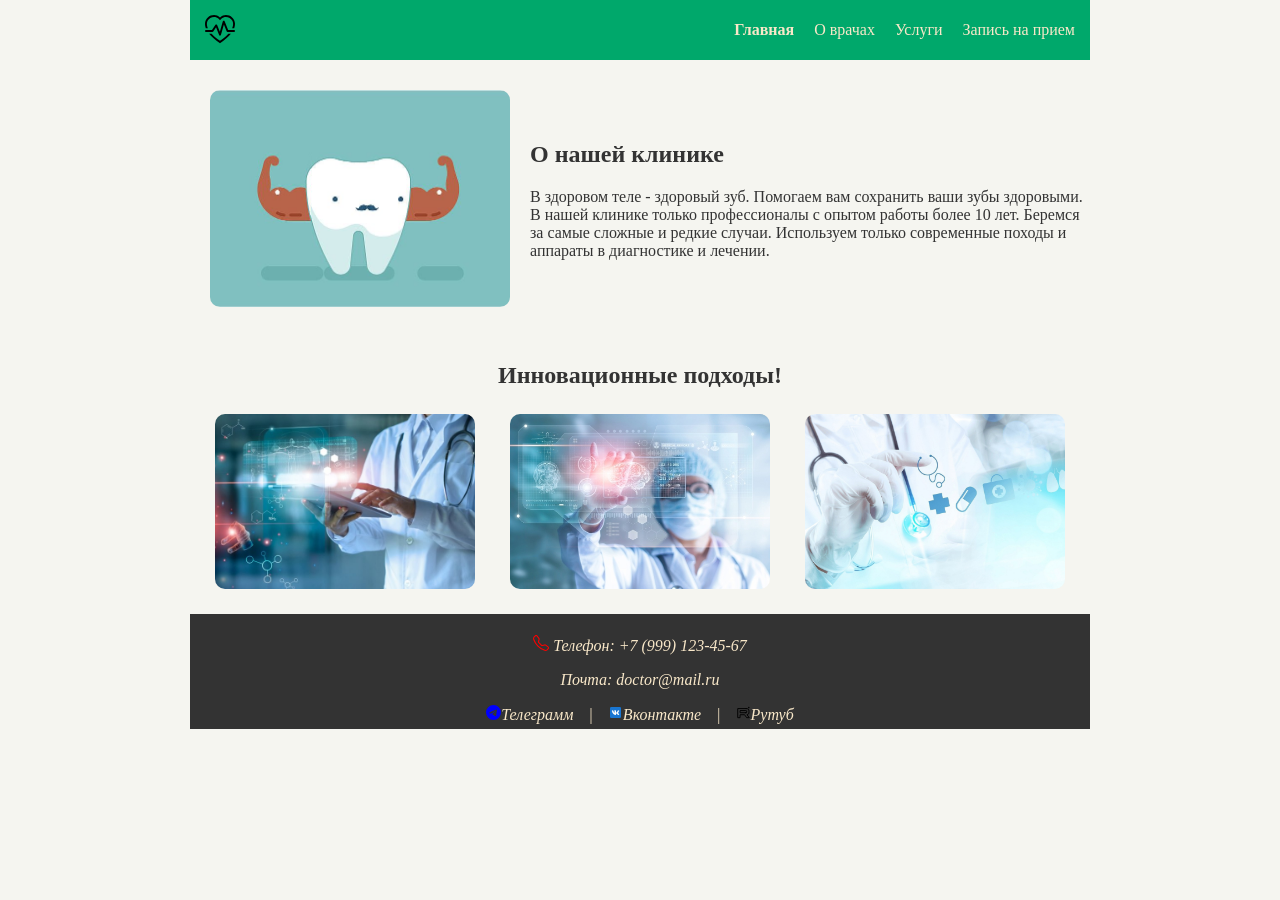
<file: index.html>
<!DOCTYPE html>
<html lang="ru">

<head>
    <meta charset="utf-8">
    <title>my_site</title>
    <link rel="stylesheet" href="style.css">
</head>

<body>
    <header>
        <div class="site_header">
            <img src="logo.svg" alt="Логотип">
            <nav>
                <ul class="head">
                    <li><a class = "active" href="index.html">Главная</a></li>
                    <li><a href=index_2.html>О врачах</a></li>
                    <li><a href=index_3.html>Услуги</a></li>
                    <li><a href="index_4.html">Запись на прием</a></li>
                </ul>
            </nav>
        </div>
    </header>

    <div class="box_1">
        <img class="foto" src="4.jpg" alt="Картинка зуба">
        <div class="info_1">
            <h2>О нашей клинике</h2>
            <p>В здоровом теле - здоровый зуб. Помогаем вам сохранить ваши зубы здоровыми. В нашей клинике только профессионалы с опытом работы более 10 лет. Беремся за самые сложные и редкие случаи. Используем только современные походы и аппараты в диагностике и лечении.</p>
        </div>
    </div>

    <div class="box_2">
        <h2>Инновационные подходы!</h2>
        <div class="gallery">
            <img src="1.jpg">
            <img src="2.jpg">
            <img src="3.jpg">
        </div>
    </div>

    <address class="favicon">
        <p><img src="telephone.svg" alt="Значок телефона"> Телефон: <a href="+79991234567">+7 (999) 123-45-67</a>
        </p>
        <p>Почта: <a href="doctor@mail.ru">doctor@mail.ru</a></p>
        <div class="box_3">
            <a href="..."><img src="telegram.svg" alt="Значок Телеграмм">Телеграмм</a>
            <a href="..."><img src="vk.png" alt="Значок Вконтакте">Вконтакте</a>
            <a href="..."><img src="rutube.svg" alt="Значок Рутуб">Рутуб</a>
        </div>
    </address>
</body>
</file>
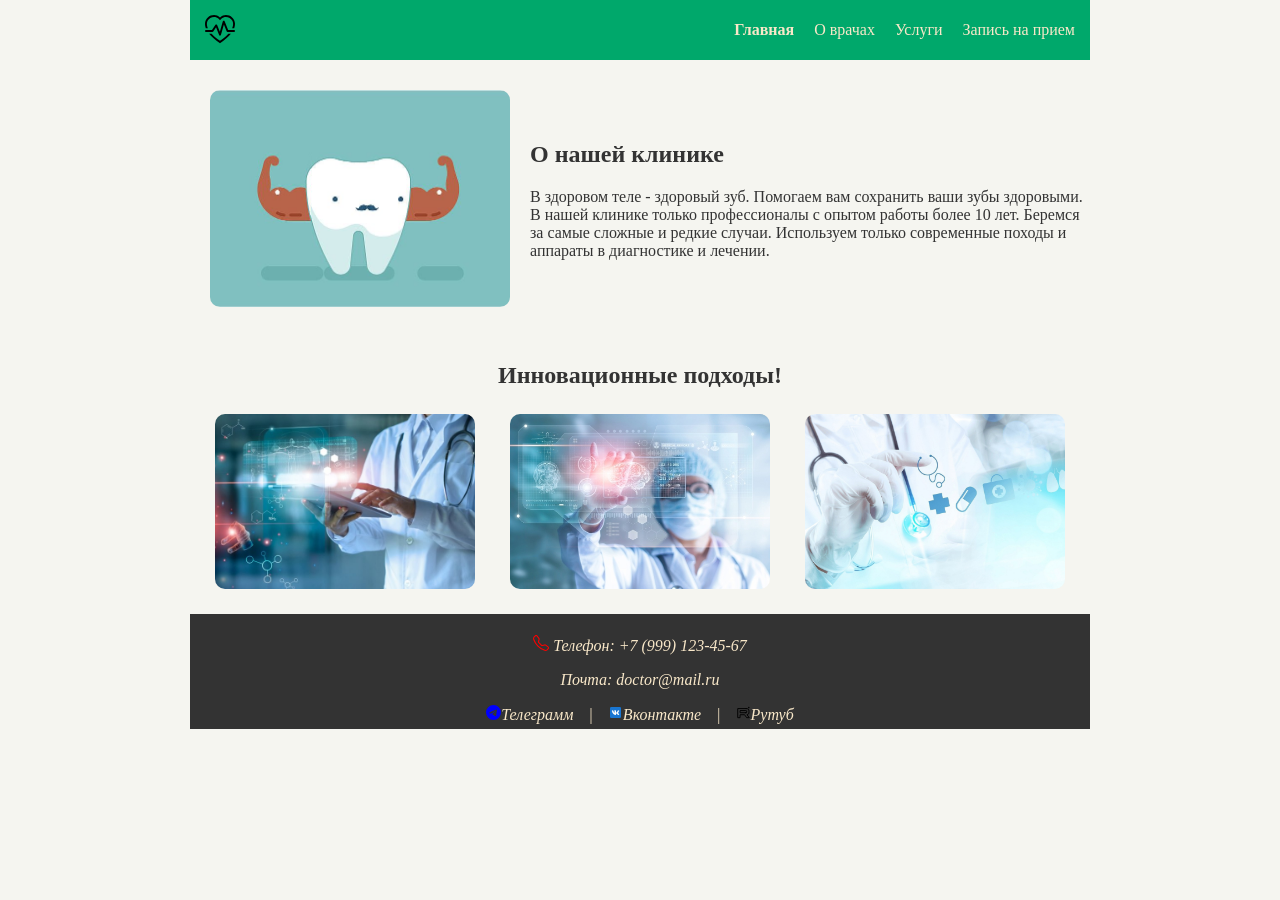
<file: index_1.html>
<!DOCTYPE html>
<html lang="ru">

<head>
    <meta charset="utf-8">
    <title>my_site</title>
    <link rel="stylesheet" href="style.css">
</head>

<body>
    <header>
        <div class="site_header">
            <img src="logo.svg" alt="Логотип">
            <nav>
                <ul class="head">
                    <li><a class = "active" href="index_1.html">Главная</a></li>
                    <li><a href=index_2.html>О врачах</a></li>
                    <li><a href=index_3.html>Услуги</a></li>
                    <li><a href="index_4.html">Запись на прием</a></li>
                </ul>
            </nav>
        </div>
    </header>

    <div class="box_1">
        <img class="foto" src="4.jpg" alt="Картинка зуба">
        <div class="info_1">
            <h2>О нашей клинике</h2>
            <p>В здоровом теле - здоровый зуб. Помогаем вам сохранить ваши зубы здоровыми. В нашей клинике только профессионалы с опытом работы более 10 лет. Беремся за самые сложные и редкие случаи. Используем только современные походы и аппараты в диагностике и лечении.</p>
        </div>
    </div>

    <div class="box_2">
        <h2>Инновационные подходы!</h2>
        <div class="gallery">
            <img src="1.jpg">
            <img src="2.jpg">
            <img src="3.jpg">
        </div>
    </div>

    <address class="favicon">
        <p><img src="telephone.svg" alt="Значок телефона"> Телефон: <a href="+79991234567">+7 (999) 123-45-67</a>
        </p>
        <p>Почта: <a href="doctor@mail.ru">doctor@mail.ru</a></p>
        <div class="box_3">
            <a href="..."><img src="telegram.svg" alt="Значок Телеграмм">Телеграмм</a>
            <a href="..."><img src="vk.png" alt="Значок Вконтакте">Вконтакте</a>
            <a href="..."><img src="rutube.svg" alt="Значок Рутуб">Рутуб</a>
        </div>
    </address>
</body>
</file>
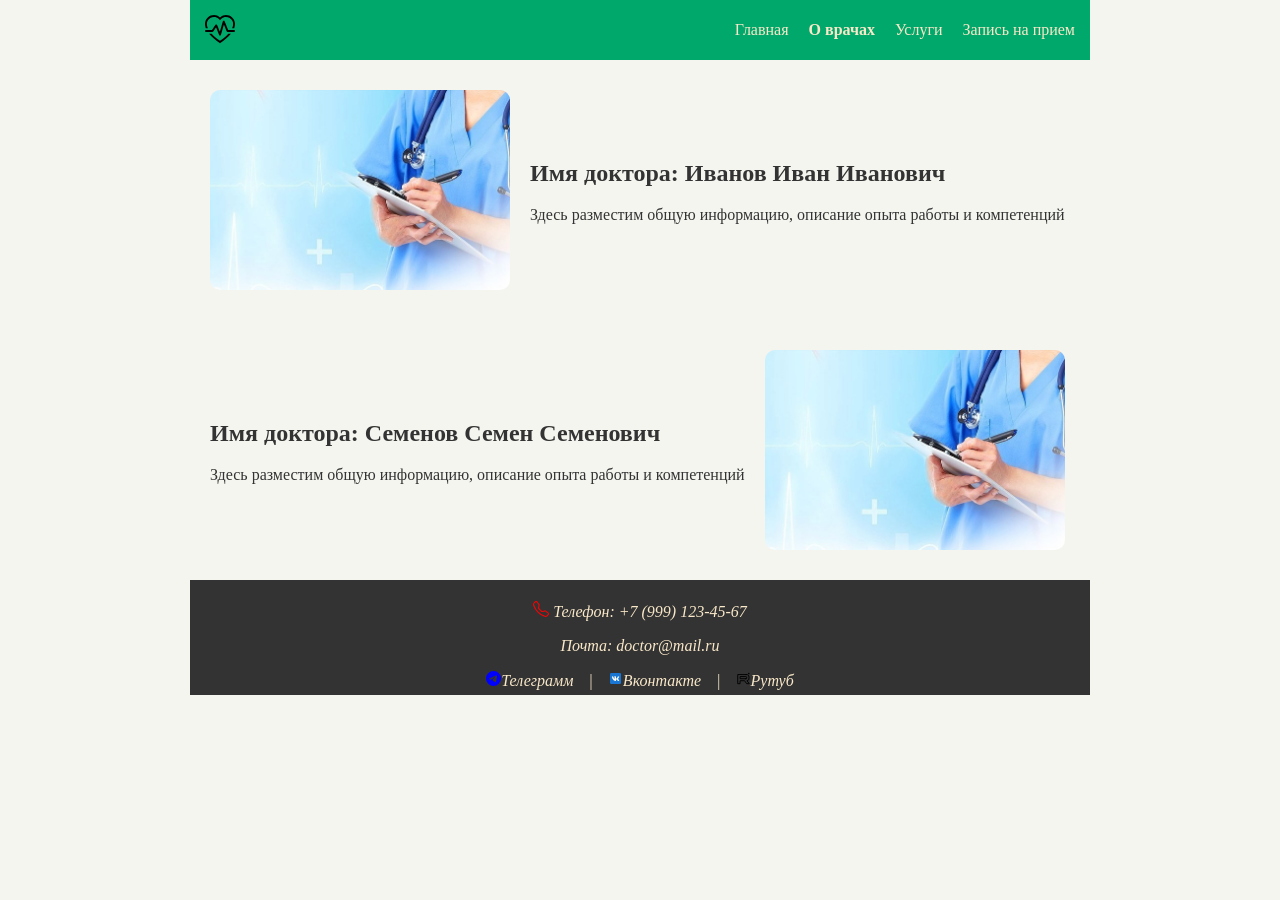
<file: index_2.html>
<!DOCTYPE html>
<html lang="ru">

<head>
    <meta charset="utf-8">
    <title>my_site</title>
    <link rel="stylesheet" href="style.css">
</head>

<body>
    <header>
        <div class="site_header">
            <img src="logo.svg" alt="Логотип">
            <nav>
                <ul class="head">
                    <li><a href="index.html">Главная</a></li>
                    <li><a class = "active" href=index_2.html>О врачах</a></li>
                    <li><a href=index_3.html>Услуги</a></li>
                    <li><a href="index_4.html">Запись на прием</a></li>
                </ul>
            </nav>
        </div>
    </header>

    <div class="box_1">
        <img class="foto" src="foto.jpg" alt="Фото доктора">
        <div class="info_1">
            <h2>Имя доктора: Иванов Иван Иванович</h2>
            <p>Здесь разместим общую информацию, описание опыта работы и компетенций</p>
        </div>
    </div>

    <div class="box_1">
        <div class="info_2">
            <h2>Имя доктора: Семенов Семен Семенович</h2>
            <p>Здесь разместим общую информацию, описание опыта работы и компетенций</p>
        </div>
         <img class="foto" src="foto.jpg" alt="Фото доктора">
    </div>

    <address class="favicon">
        <p><img src="telephone.svg" alt="Значок телефона"> Телефон: <a href="+79991234567">+7 (999) 123-45-67</a>
        </p>
        <p>Почта: <a href="doctor@mail.ru">doctor@mail.ru</a></p>
        <div class="box_3">
            <a href="..."><img src="telegram.svg" alt="Значок Телеграмм">Телеграмм</a>
            <a href="..."><img src="vk.png" alt="Значок Вконтакте">Вконтакте</a>
            <a href="..."><img src="rutube.svg" alt="Значок Рутуб">Рутуб</a>
        </div>
    </address>
</body>
</file>
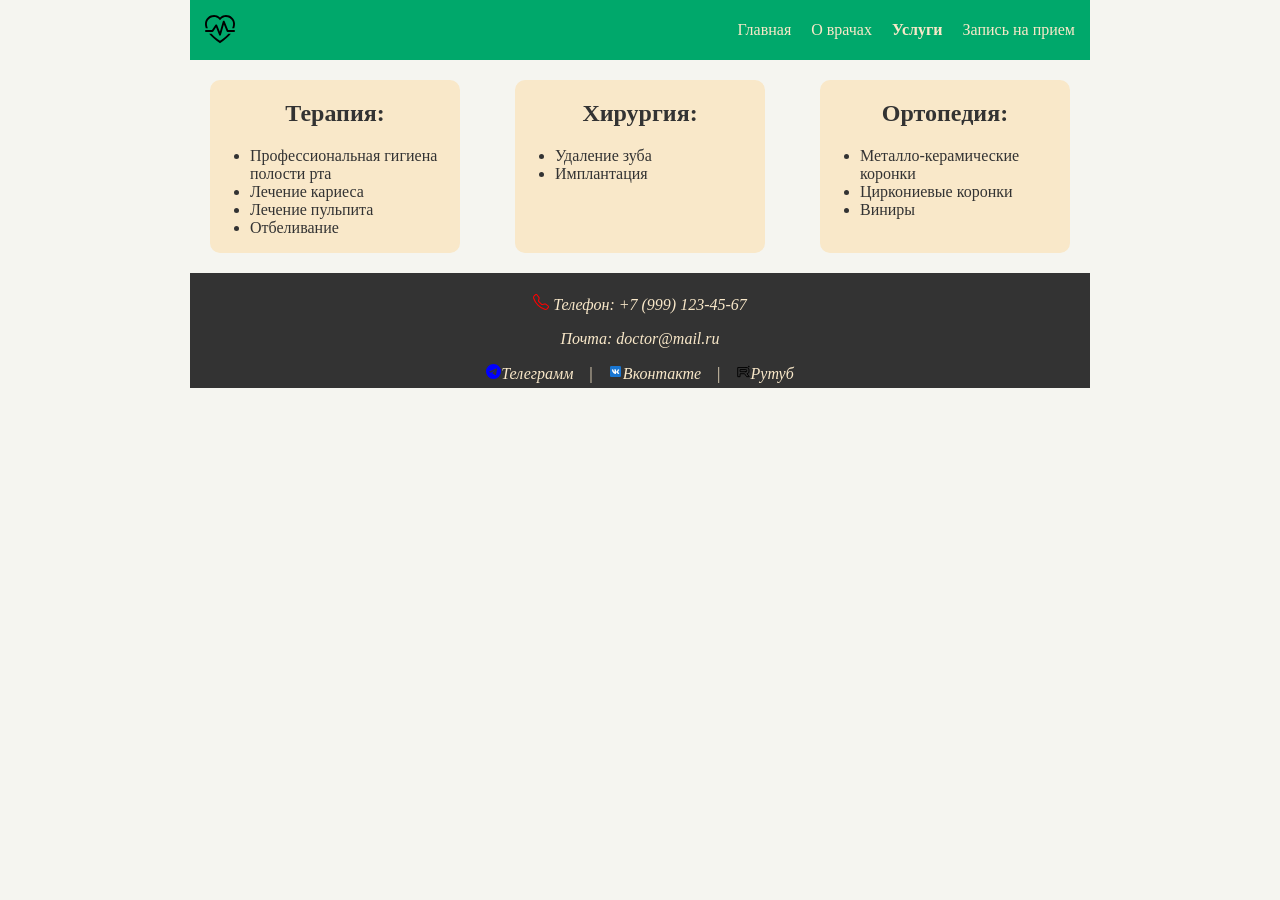
<file: index_3.html>
<!DOCTYPE html>
<html lang="ru">

<head>
    <meta charset="utf-8">
    <title>my_site</title>
    <link rel="stylesheet" href="style.css">
</head>

<body>
    <header>
        <div class="site_header">
            <img src="logo.svg" alt="Логотип">
            <nav>
                <ul class="head">
                    <li><a href="index.html">Главная</a></li>
                    <li><a href=index_2.html>О врачах</a></li>
                    <li><a class="active" href=index_3.html>Услуги</a></li>
                    <li><a href="index_4.html">Запись на прием</a></li>
                </ul>
            </nav>
        </div>
    </header>

    <div class = "servi">
        <div class="services">
            <h2>Терапия:</h2>
            <ul>
                <li>Профессиональная гигиена полости рта</li>
                <li>Лечение кариеса</li>
                <li>Лечение пульпита</li>
                <li>Отбеливание</li>
            </ul>
        </div>
        <div class="services">
            <h2>Хирургия:</h2>
            <ul>
                <li>Удаление зуба</li>
                <li>Имплантация</li>
            </ul>
        </div>
        <div class="services">
            <h2>Ортопедия:</h2>
            <ul>
                <li>Металло-керамические коронки</li>
                <li>Циркониевые коронки</li>
                <li>Виниры</li>
            </ul>
        </div>
    </div>

    <address class="favicon">
        <p><img src="telephone.svg" alt="Значок телефона"> Телефон: <a href="+79991234567">+7 (999) 123-45-67</a>
        </p>
        <p>Почта: <a href="doctor@mail.ru">doctor@mail.ru</a></p>
        <div class="box_3">
            <a href="..."><img src="telegram.svg" alt="Значок Телеграмм">Телеграмм</a>
            <a href="..."><img src="vk.png" alt="Значок Вконтакте">Вконтакте</a>
            <a href="..."><img src="rutube.svg" alt="Значок Рутуб">Рутуб</a>
        </div>
    </address>
</body>
</file>
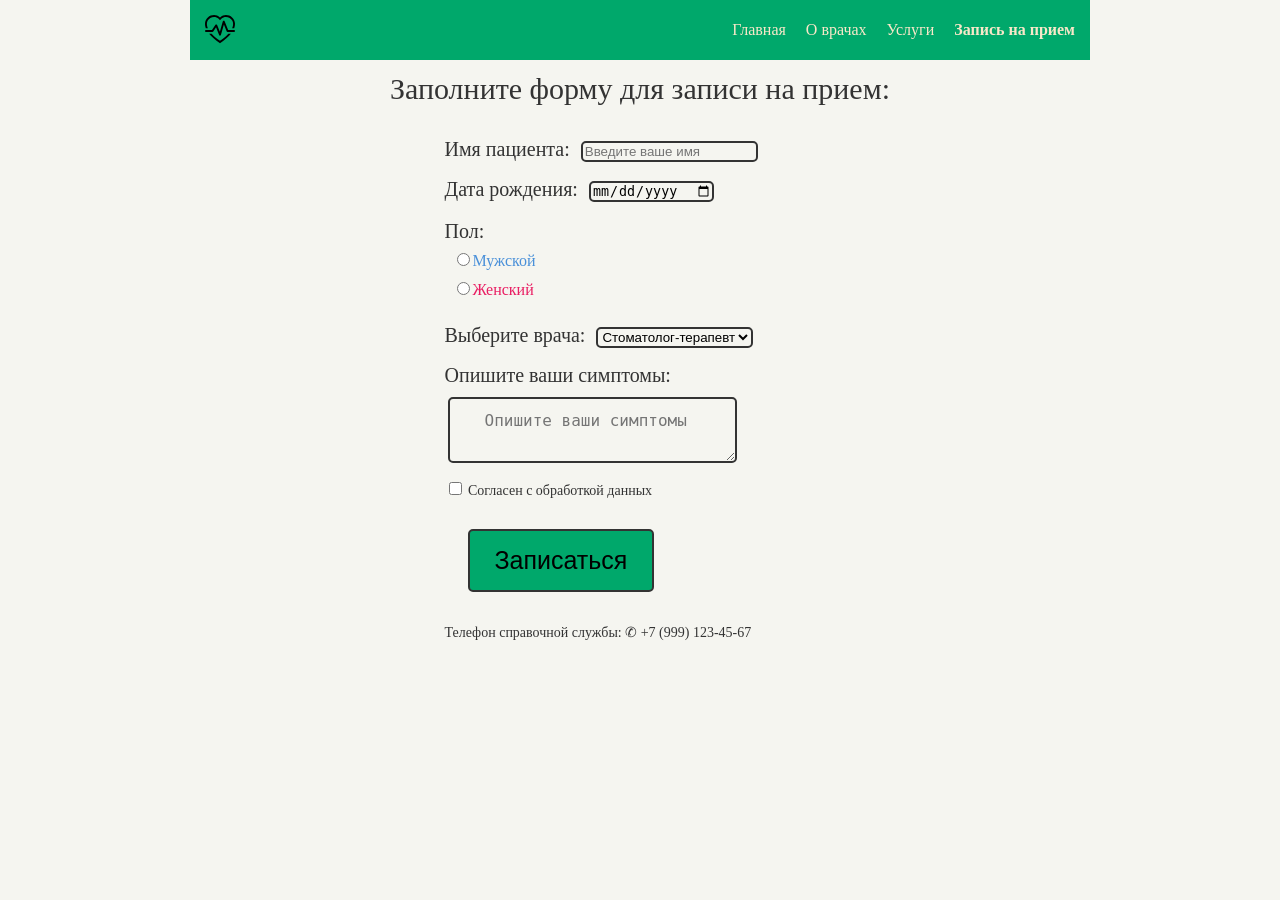
<file: index_4.html>
<!DOCTYPE html>
<html lang="ru">

<head>
    <meta charset="utf-8">
    <title>my_site</title>
    <link rel="stylesheet" href="style.css">
</head>

<body>
    <header>
        <div class="site_header">
            <img src="logo.svg" alt="Логотип">
            <nav>
                <ul class="head">
                    <li><a href="index.html">Главная</a></li>
                    <li><a href=index_2.html>О врачах</a></li>
                    <li><a href=index_3.html>Услуги</a></li>
                    <li><a class = "active" href="index_4.html">Запись на прием</a></li>
                </ul>
            </nav>
        </div>
    </header>

    <p class="text_2">Заполните форму для записи на прием:</p>

    <div class="box_4">
        <form>
            <p>
                <label class="text_3" for="name">Имя пациента:</label>
                <input class="sel_1" type="text" id="name" name="name" placeholder="Введите ваше имя" required>
            </p>

            <p>
                <label class="text_3" for="birthdate">Дата рождения:</label>
                <input class="sel_1" type="date" id="birthdate" name="birthdate" required>
            </p>

            <p class="text_3">
                Пол:
                <label class="gen"><input type="radio" name="gender" value="male">Мужской</label>
                <label class="gen" style="color: #E91E63;"><input type="radio" name="gender"
                        value="female">Женский</label>
            </p>

            <p>
                <label class="text_3" for="doctor">Выберите врача:</label>
                <select class="sel_1" id="doctor" name="doctor">
                    <option value="therapist">Стоматолог-терапевт</option>
                    <option value="cardiologist">Стоматолог-хирург</option>
                    <option value="ophthalmologist">Стоматолог-ортопед</option>
                </select>
            </p>

            <p>
                <label class="text_3" for="symptoms">Опишите ваши симптомы:</label>
                <textarea class="texr_1" id="symptoms" name="symptoms" placeholder="Опишите ваши cимптомы"></textarea>
            </p>

            <label class="text_4">
                <input type="checkbox" name="agree" value="yes" required>
                Согласен с обработкой данных
            </label>

            <button class="but_1" type="submit">Записаться</button>

        </form>

        <addres>
            <p class = "text_4">Телефон справочной службы: &#9990; <a href="+79991234567">+7 (999) 123-45-67</a></p>
        </addres>

    </div>
</body>

</html>
</file>
<file: style.css>
body {
    background-color: #F5F5F0;
    max-width: 900px;
    justify-content: center;
    margin: auto;
    font-family: cursive; 
    color: #333333;
}

.site_header {
    display: flex;
    background-color: #00A86B;
    justify-content: space-between;
    padding: 5px 15px;
}

.site_header img {
    width: 30px;
}

.head {
    display: flex;
    gap: 20px;
    list-style: none;
}

a {
    text-decoration: none;
    color: #F9E8C9;
}

.active {
    font-weight: bold;
}

.box_1 {
    display: flex;
    padding-top: 30px;
    align-items: center;
    padding-left: 20px;
    padding-bottom: 30px;
}

.box_1 img {
    width: 300px;
    border-radius: 10px;
}

.info_1 {
    padding-left: 20px;
}

.info_2 {
    padding-right: 20px;
}
    
.box_2 {
    text-align: center;
    padding-top: 5px;
}

.gallery {
    justify-content: space-between;
    display: flex;
    margin: 25px;
}

.gallery img {
    width: 260px;
    border-radius: 10px;
}

.favicon {
    justify-content: center;
    text-align: center;
    background-color: #333333;
    color: #F9E8C9;
    padding: 5px;
}

.box_3 img {
    width: 15px;
}

.box_3 {
    display: flex;
    gap: 5px;
    align-items: center;
    justify-content: center;
}

.box_3 a:not(:last-child)::after {
    content: "|";
    color: #F9E8C9;
    margin-left: 15px;
    margin-right: 10px;
    font-weight: normal;
}


/* к странице Запись на прием */

.box_4 {
    justify-content: center;
    max-width: 45%;
    margin: auto;
}

.text_2 {
    font-size: 30px;
    padding: 2px;
    margin: 10px;
    text-align: center;
    margin-bottom: 30px;
}

.text_3 {
    font-size: 20px;
    padding: 2px;
    margin: 5px;
}

.gen {
    font-size: 16px;
    color: #4A90D9;
    padding: 2px;
    margin: 5px;
    display: block;
}

.text_4 {
    font-size: 14px;
    padding: 2px;
    margin: 5px;
}

.text_4 a {
    color: #333333;
}

.sel_1 {
    border: 2px solid #333333;
    border-radius: 5px;
    background-color: #F5F5F0;
}

.texr_1 {
    display: block;
    padding: 2px;
    margin: 10px;
    border: 2px solid #333333;
    border-radius: 5px;
    padding: 12px 35px;
    font-size: 16px;
    background-color: #F5F5F0;
}

.but_1 {
    display: block;
    padding: 5px;
    margin: 30px;
    background-color: #00A86B;
    border: 2px solid #333333;
    border-radius: 5px;
    padding: 15px 25px;
    font-size: 25px;
}

.servi {
    display: flex;
    justify-content: space-between;
    margin: 20px;
}

.services {
    width: 250px;
    border-radius: 10px;
    background-color: #F9E8C9;
}

.services h2 {
    text-align: center;
}
</file>
